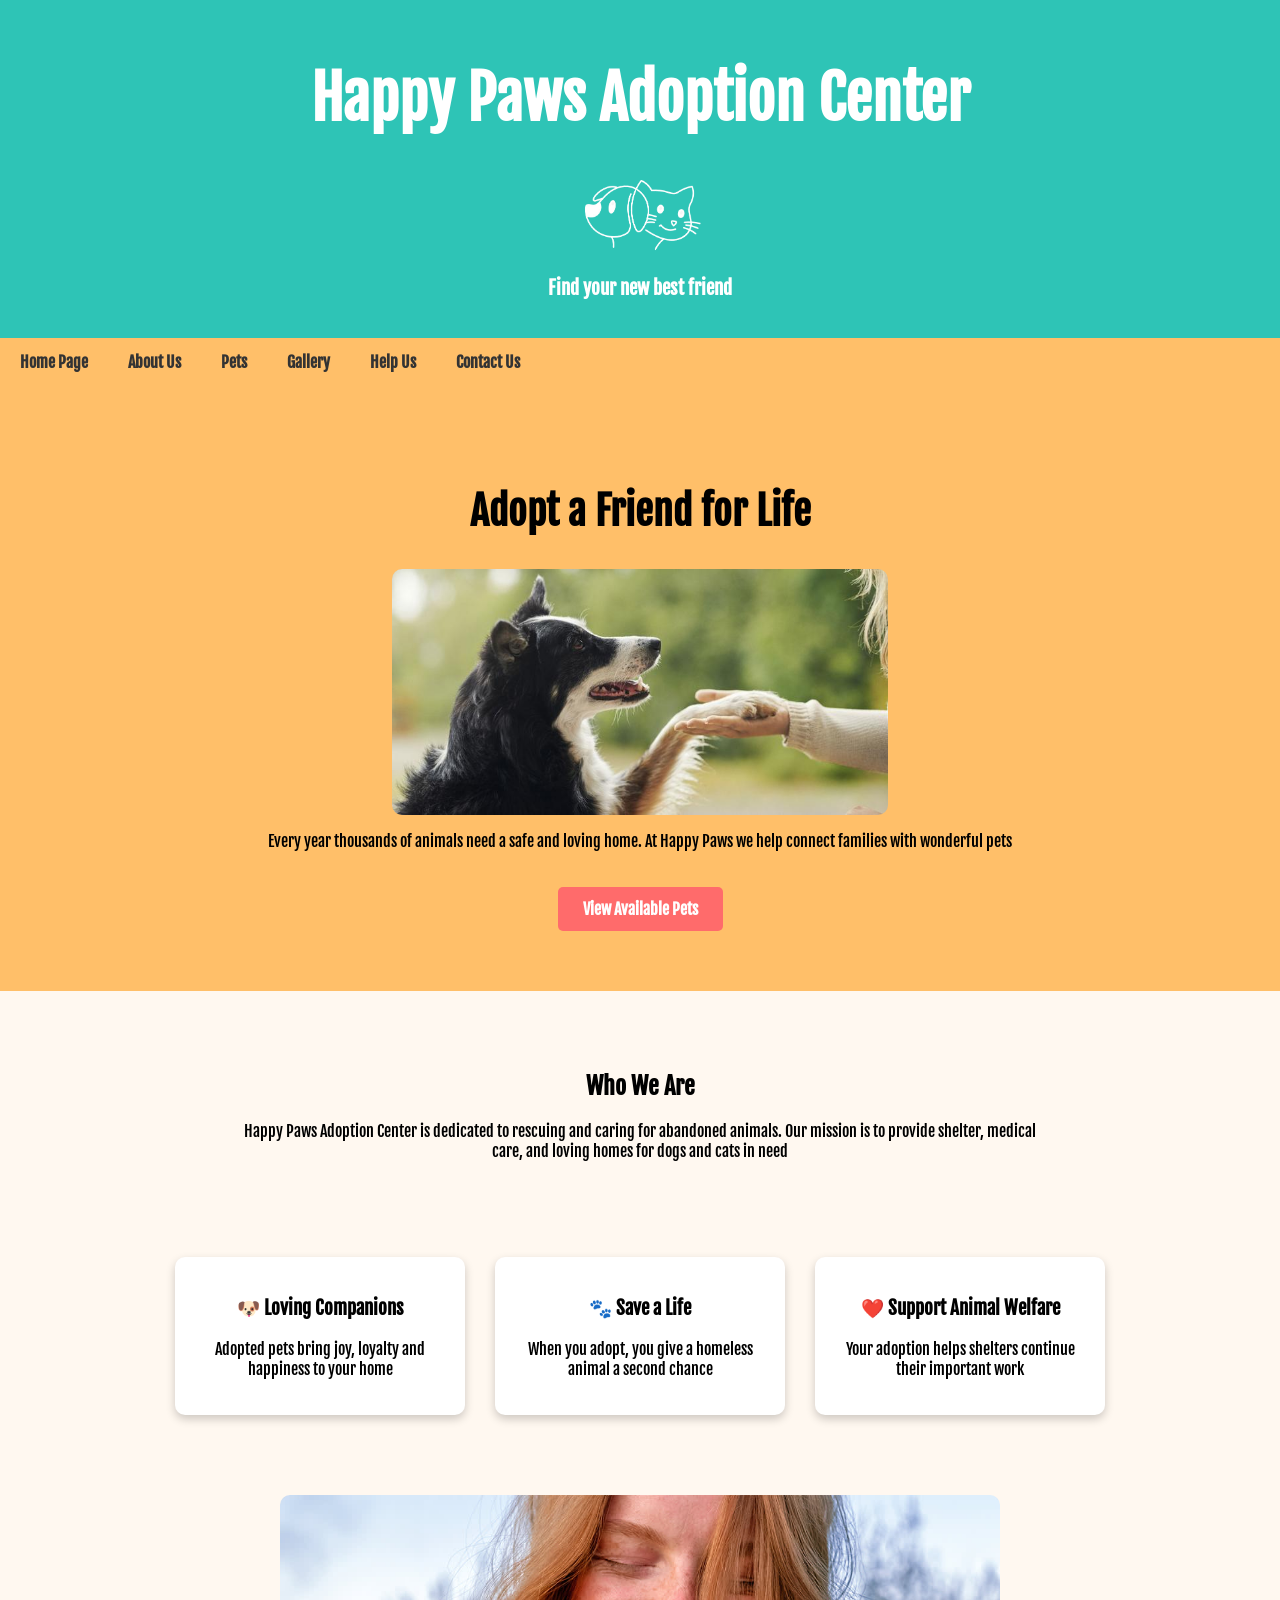
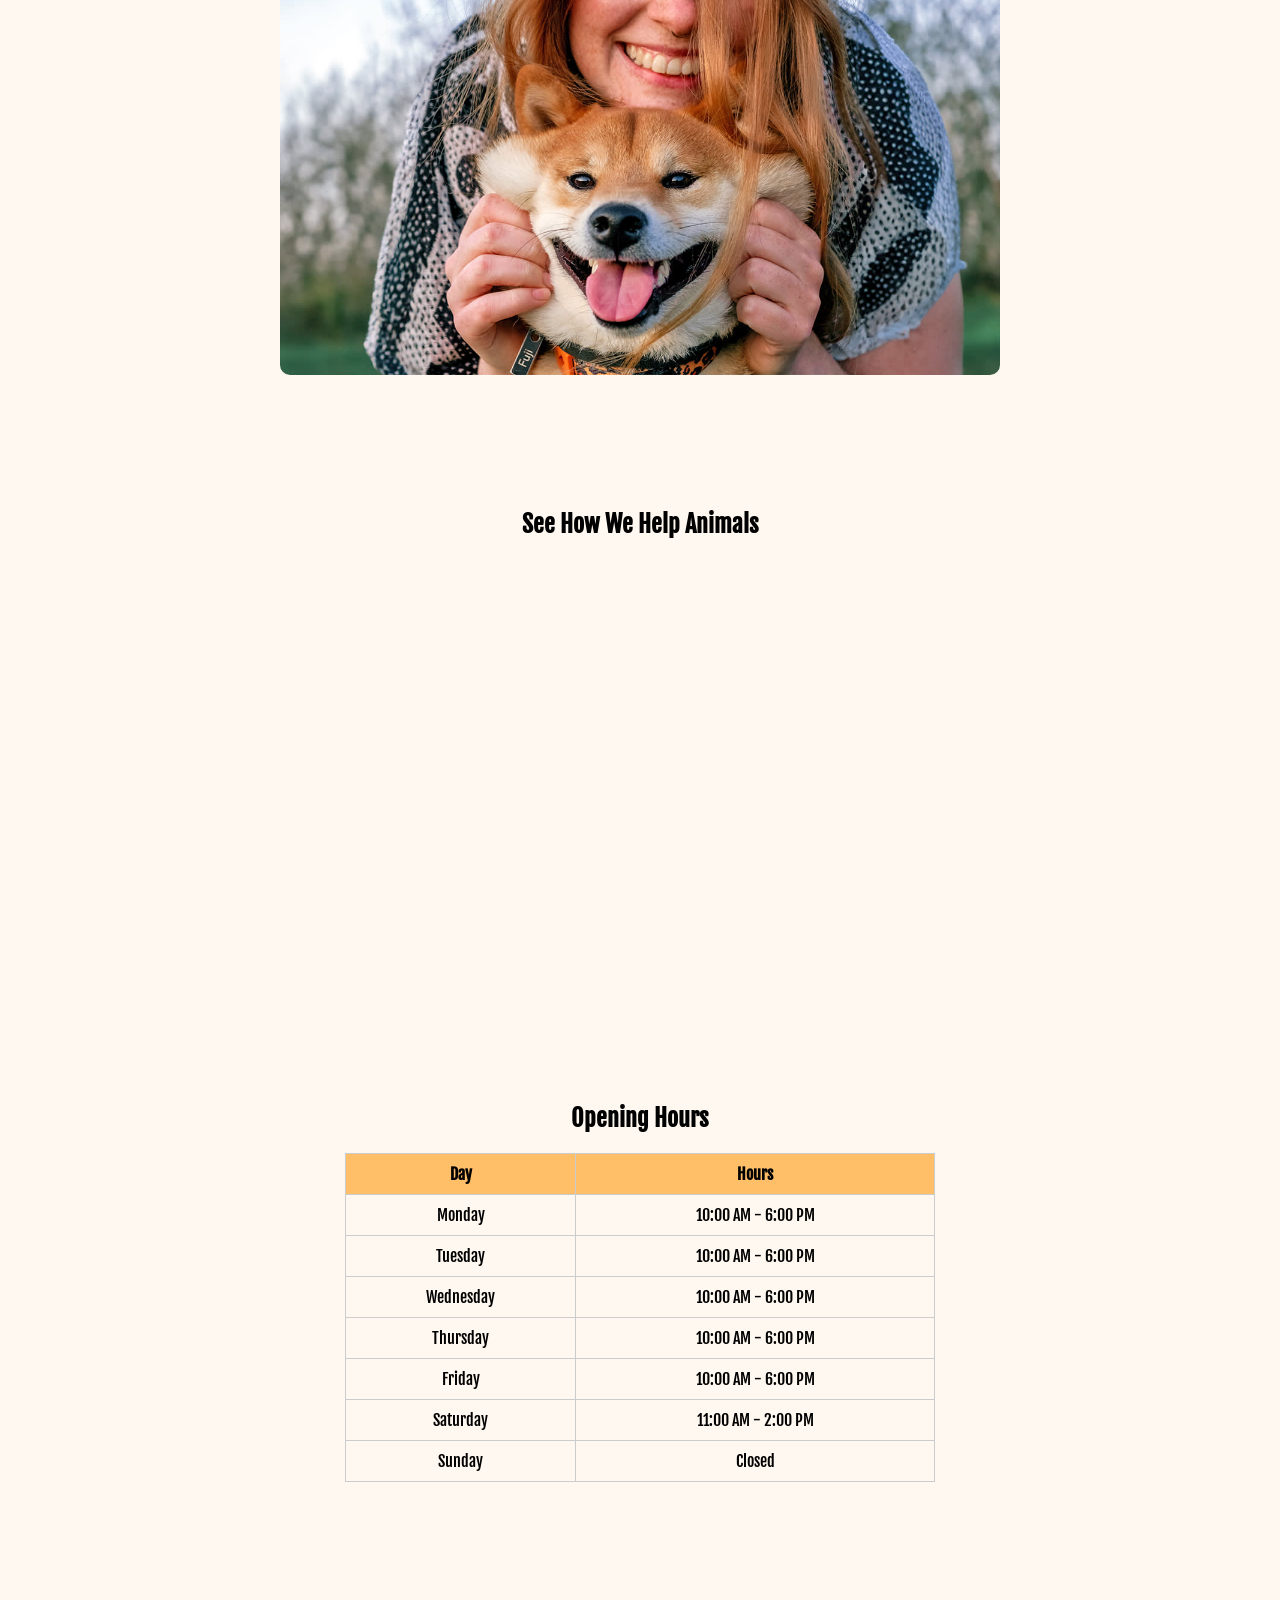
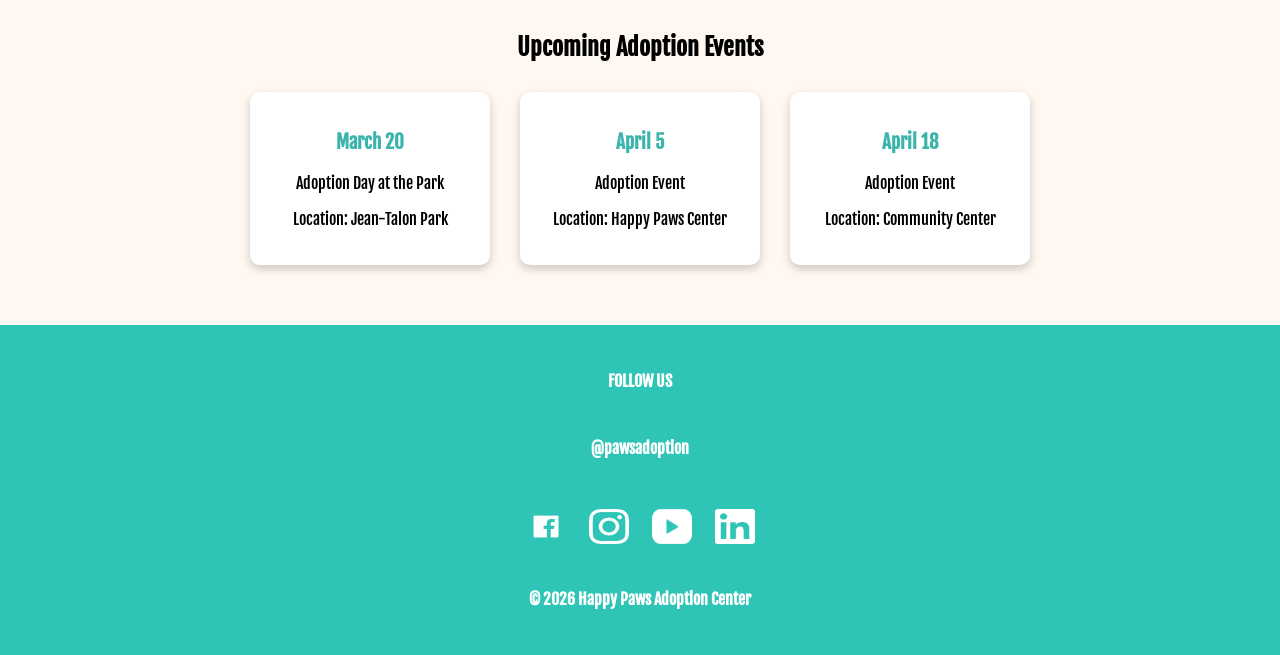
<file: index.html>
<!DOCTYPE html>
<html lang="en">
<head>
    <meta charset="UTF-8">
    <meta name="viewport" content="width=device-width, initial-scale=1.0">
    <title>Home Page</title>
    <link rel="stylesheet" type="text/css" href="css/style.css">
</head>
<body>
    <header>
            
        <h1 class="title">Happy Paws Adoption Center</h1>
        <img src="images/logo.png" alt="Happy Paws Logo" class="logo">
        <h3>Find your new best friend</h3>
    </header>

    <nav class="navigation">
        <ul>
            <li><a href="index.html">Home Page</a></li>
            <li><a href="pages/about.html">About Us</a></li>
            <li><a href="pages/pets.html">Pets</a></li>
            <li><a href="pages/gallery.html">Gallery</a></li>
            <li><a href="pages/help.html">Help Us</a></li>
            <li><a href="pages/contact.html">Contact Us</a></li>
        </ul>
    </nav>

    <section>

        <section class="hero">

            <h2 class="heading2">Adopt a Friend for Life</h2>

            <img src="images/home1.jpg" alt="Dog giving its hand" class="friend-image">

            <p>Every year thousands of animals need a safe and loving home. At Happy Paws we help connect families with wonderful pets </p>

            <a class="adopt-button" href="pages/pets.html">View Available Pets</a>

        </section>

        <section class="home-about">

            <h2>Who We Are</h2>

            <p> Happy Paws Adoption Center is dedicated to rescuing and caring for abandoned animals. Our mission is to provide shelter, medical care, and loving homes for dogs and cats in need </p>

        </section>

        <section class="benefits">

            <div class="benefit-card">
                <h3>🐶 Loving Companions</h3>
                <p>Adopted pets bring joy, loyalty and happiness to your home</p>
            </div>

            <div class="benefit-card">
                <h3>🐾 Save a Life</h3>
                <p>When you adopt, you give a homeless animal a second chance</p>
            </div>

            <div class="benefit-card">
                <h3>❤️ Support Animal Welfare</h3>
                <p>Your adoption helps shelters continue their important work</p>
            </div>

        </section>


        <section class="home-image">

            <img src="images/adoption.jpg" alt="Happy dog">

        </section>

        <section class="home-video">

            <h2>See How We Help Animals</h2>

            <iframe width="560" height="315" src="https://www.youtube.com/embed/J3jkX0B_Zcw?si=rtNMA6j_Z4AkaoMZ" 
            title="YouTube video player" 
            frameborder="0" 
            allow="accelerometer; autoplay; clipboard-write; encrypted-media; gyroscope; picture-in-picture; web-share" 
            referrerpolicy="strict-origin-when-cross-origin" 
            allowfullscreen>
            </iframe>

        </section>

        <section class="hours">

            <h2>Opening Hours</h2>

            <table class="hours-table">

                <tr>
                    <th>Day</th>
                    <th>Hours</th>
                </tr>

                <tr>
                    <td>Monday</td>
                    <td>10:00 AM - 6:00 PM</td>
                </tr>

                <tr>
                    <td>Tuesday</td>
                    <td>10:00 AM - 6:00 PM</td>
                </tr>

                <tr>
                    <td>Wednesday</td>
                    <td>10:00 AM - 6:00 PM</td>
                </tr>

                <tr>
                    <td>Thursday</td>
                    <td>10:00 AM - 6:00 PM</td>
                </tr>

                <tr>
                    <td>Friday</td>
                    <td>10:00 AM - 6:00 PM</td>
                </tr>

                <tr>
                    <td>Saturday</td>
                    <td>11:00 AM - 2:00 PM</td>
                </tr>

                <tr>
                    <td>Sunday</td>
                    <td>Closed</td>
                </tr>

            </table>

        </section>

        <section class="events">

            <h2>Upcoming Adoption Events</h2>

            <div class="event-container">

                <div class="event-card">
                    <h3>March 20</h3>
                    <p>Adoption Day at the Park</p>
                    <p>Location: Jean-Talon Park</p>
                </div>

                <div class="event-card">
                    <h3>April 5</h3>
                    <p>Adoption Event</p>
                    <p>Location: Happy Paws Center</p>
                </div>

                <div class="event-card">
                    <h3>April 18</h3>
                    <p>Adoption Event</p>
                    <p>Location: Community Center</p>
                </div>

            </div>

        </section>
    </section>
    <footer>
        <div class="footer-content">
            <p class="follow-us">FOLLOW US</p>
            <p>@pawsadoption</p>
            <div class="icons">
                <a href="https://www.facebook.com" target="_blank"><img src="images/facebook.png" alt="Facebook"></a>
                <a href="https://www.instagram.com" target="_blank"><img src="images/instagram.webp" alt="Instagram"></a>
                <a href="https://www.youtube.com" target="_blank"><img src="images/youtube.png" alt="YouTube"></a>
                <a href="https://www.linkedin.com" target="_blank"><img src="images/linkedln.webp" alt="LinkedIn"></a>
                </div>
            <p>© 2026 Happy Paws Adoption Center</p>
        </div>
    </footer>

</body>
</html>
</file>
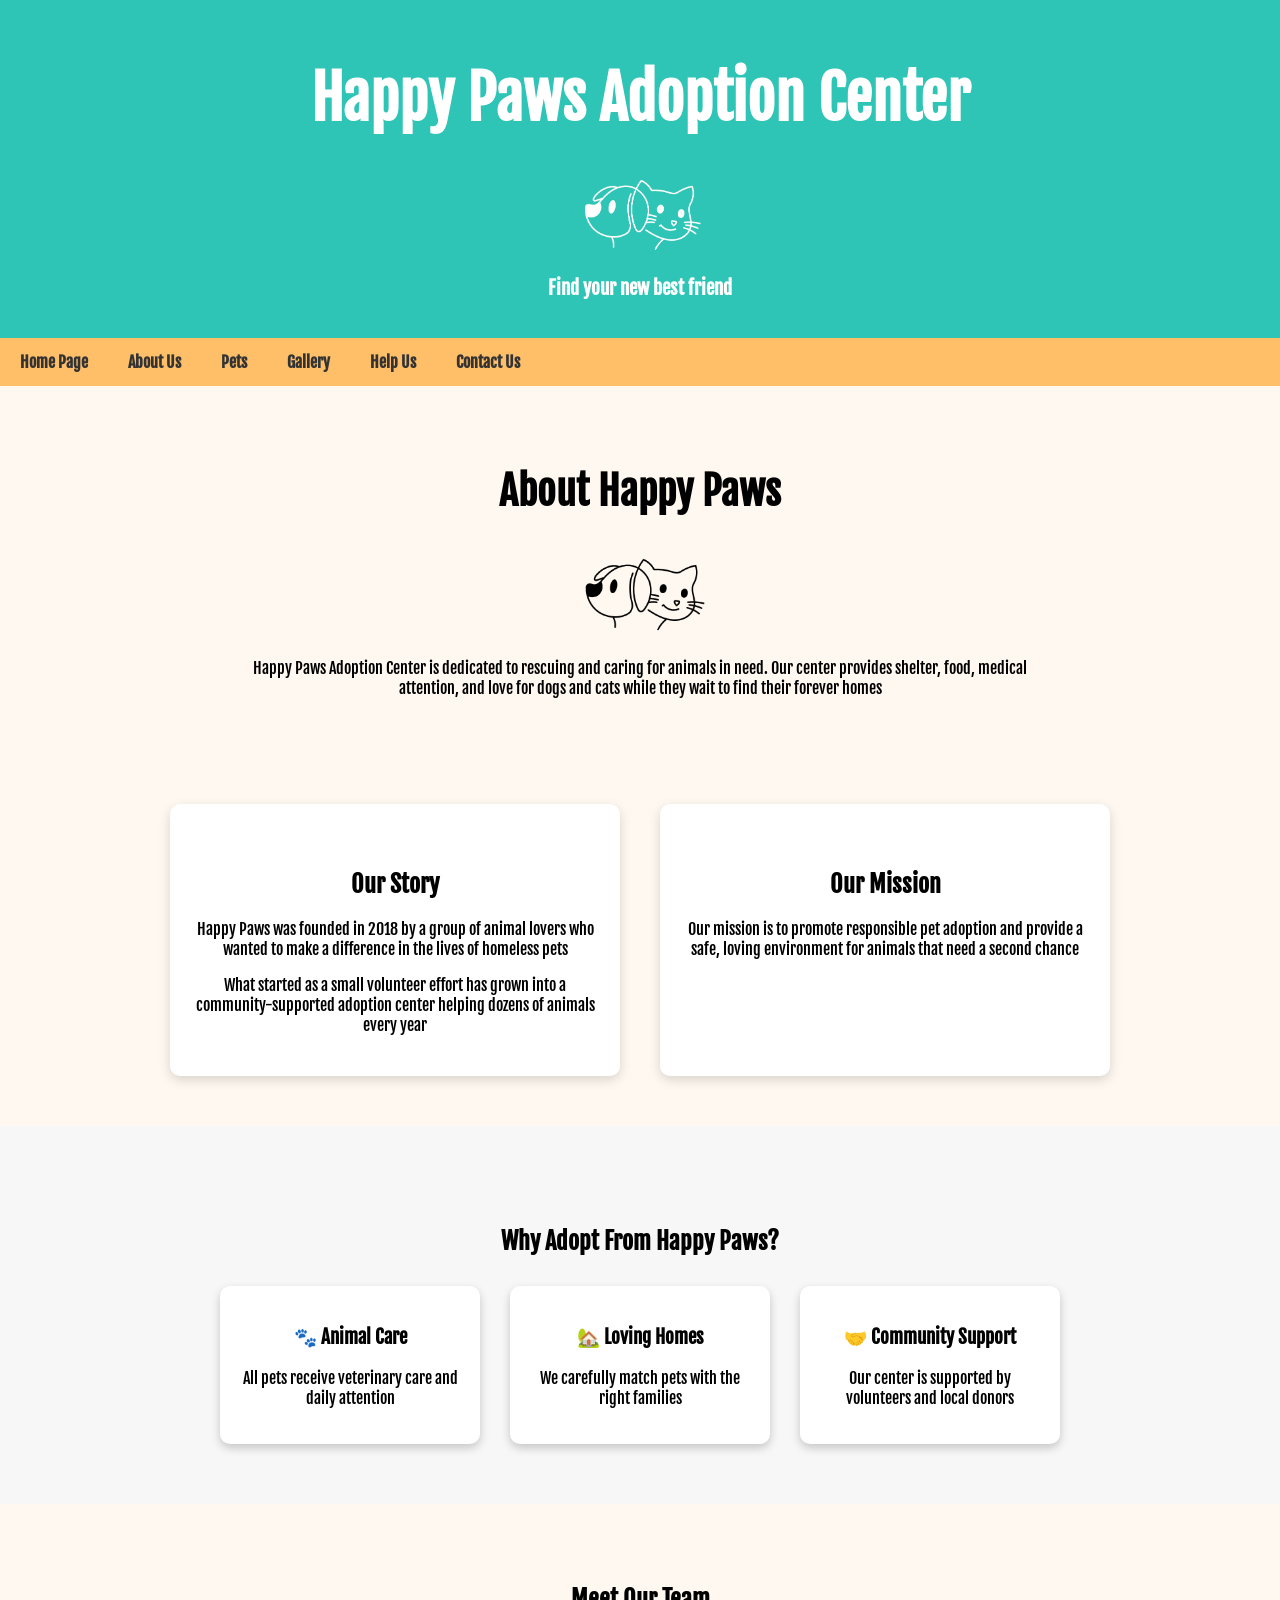
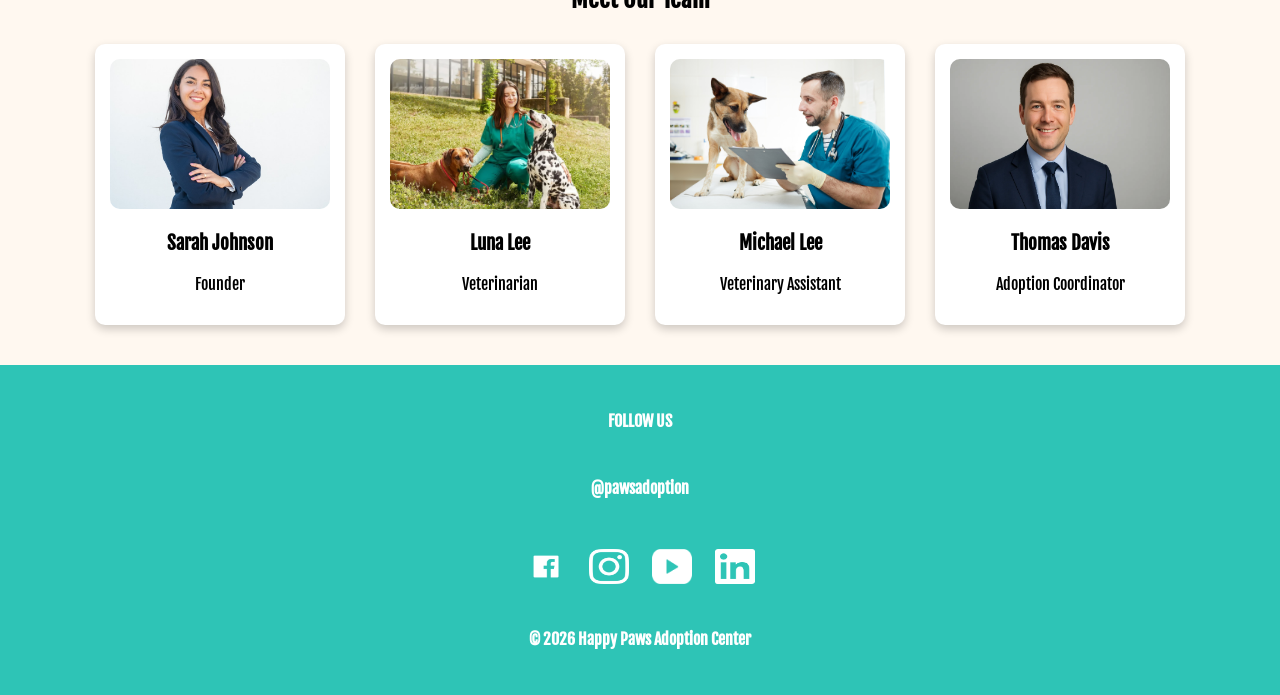
<file: pages/about.html>
<!DOCTYPE html>
<html lang="en">
<head>
    <meta charset="UTF-8">
    <meta name="viewport" content="width=device-width, initial-scale=1.0">
    <title>About us</title>
    <link rel="stylesheet" type="text/css" href="../css/style.css">
</head>
<body>
    <header>
        <h1 class="title">Happy Paws Adoption Center</h1>
        <img src="../images/logo.png" alt="Happy Paws Logo" class="logo">
        <h3>Find your new best friend</h3>
    </header>

    <nav class="navigation">
        <ul>
            <li><a href="../index.html">Home Page</a></li>
            <li><a href="about.html">About Us</a></li>
            <li><a href="pets.html">Pets</a></li>
            <li><a href="gallery.html">Gallery</a></li>
            <li><a href="help.html">Help Us</a></li>
            <li><a href="contact.html">Contact Us</a></li>
        </ul>
    </nav>
    <section>
        <section class="about-intro">

            <h2 class="heading2">About Happy Paws</h2>

            <img src="../images/logo_black.png" alt="Happy Paws Logo" class="logo">

            <p> Happy Paws Adoption Center is dedicated to rescuing and caring for animals in need. Our center provides shelter, food, medical attention, and love for dogs and cats while they wait to find their forever homes </p>

        </section>

        <section class="about-info">

            <div class="info-card">

                <h2>Our Story</h2>

                <p> Happy Paws was founded in 2018 by a group of animal lovers who wanted to make a difference in the lives of homeless pets</p>
                <p> What started as a small volunteer effort has grown into a community-supported adoption center helping dozens of animals every year</p>

            </div>

            <div class="info-card">

                <h2>Our Mission</h2>

                <p> Our mission is to promote responsible pet adoption and provide a safe, loving environment for animals that need a second chance</p>

            </div>

        </section>

        <section class="why-adopt">

            <h2>Why Adopt From Happy Paws?</h2>

            <div class="why-container">

                <div class="why-card">
                    <h3>🐾 Animal Care</h3>
                    <p>All pets receive veterinary care and daily attention</p>
                </div>

                <div class="why-card">
                    <h3>🏡 Loving Homes</h3>
                    <p>We carefully match pets with the right families</p>
                </div>

                <div class="why-card">
                    <h3>🤝 Community Support</h3>
                    <p>Our center is supported by volunteers and local donors</p>
                </div>

            </div>

        </section>

        <section class="team">

            <h2>Meet Our Team</h2>

            <div class="team-members">

                <div class="team-card">
                    <img src="../images/team1.jpg" alt="Director">
                    <h3>Sarah Johnson</h3>
                    <p>Founder</p>
                </div>

                <div class="team-card">
                    <img src="../images/team2.webp" alt="Veterinarian">
                    <h3>Luna Lee</h3>
                    <p>Veterinarian</p>
                </div>

                <div class="team-card">
                    <img src="../images/team4.jpg" alt="Veterinary Assistant">
                    <h3>Michael Lee</h3>
                    <p>Veterinary Assistant</p>
                </div>

                <div class="team-card">
                    <img src="../images/team3.webp" alt="Coordinator">
                    <h3>Thomas Davis</h3>
                    <p>Adoption Coordinator</p>
                </div>

            </div>

        </section>
        
    </section>

    <footer>
        <div class="footer-content">
            <p class="follow-us">FOLLOW US</p>
            <p>@pawsadoption</p>
            <div class="icons">
                <a href="https://www.facebook.com" target="_blank"><img src="../images/facebook.png" alt="Facebook"></a>
                <a href="https://www.instagram.com" target="_blank"><img src="../images/instagram.webp" alt="Instagram"></a>
                <a href="https://www.youtube.com" target="_blank"><img src="../images/youtube.png" alt="YouTube"></a>
                <a href="https://www.linkedin.com" target="_blank"><img src="../images/linkedln.webp" alt="LinkedIn"></a>
            </div>
            <p>© 2026 Happy Paws Adoption Center</p>
        </div>
    </footer>
</body>
</html>
</file>
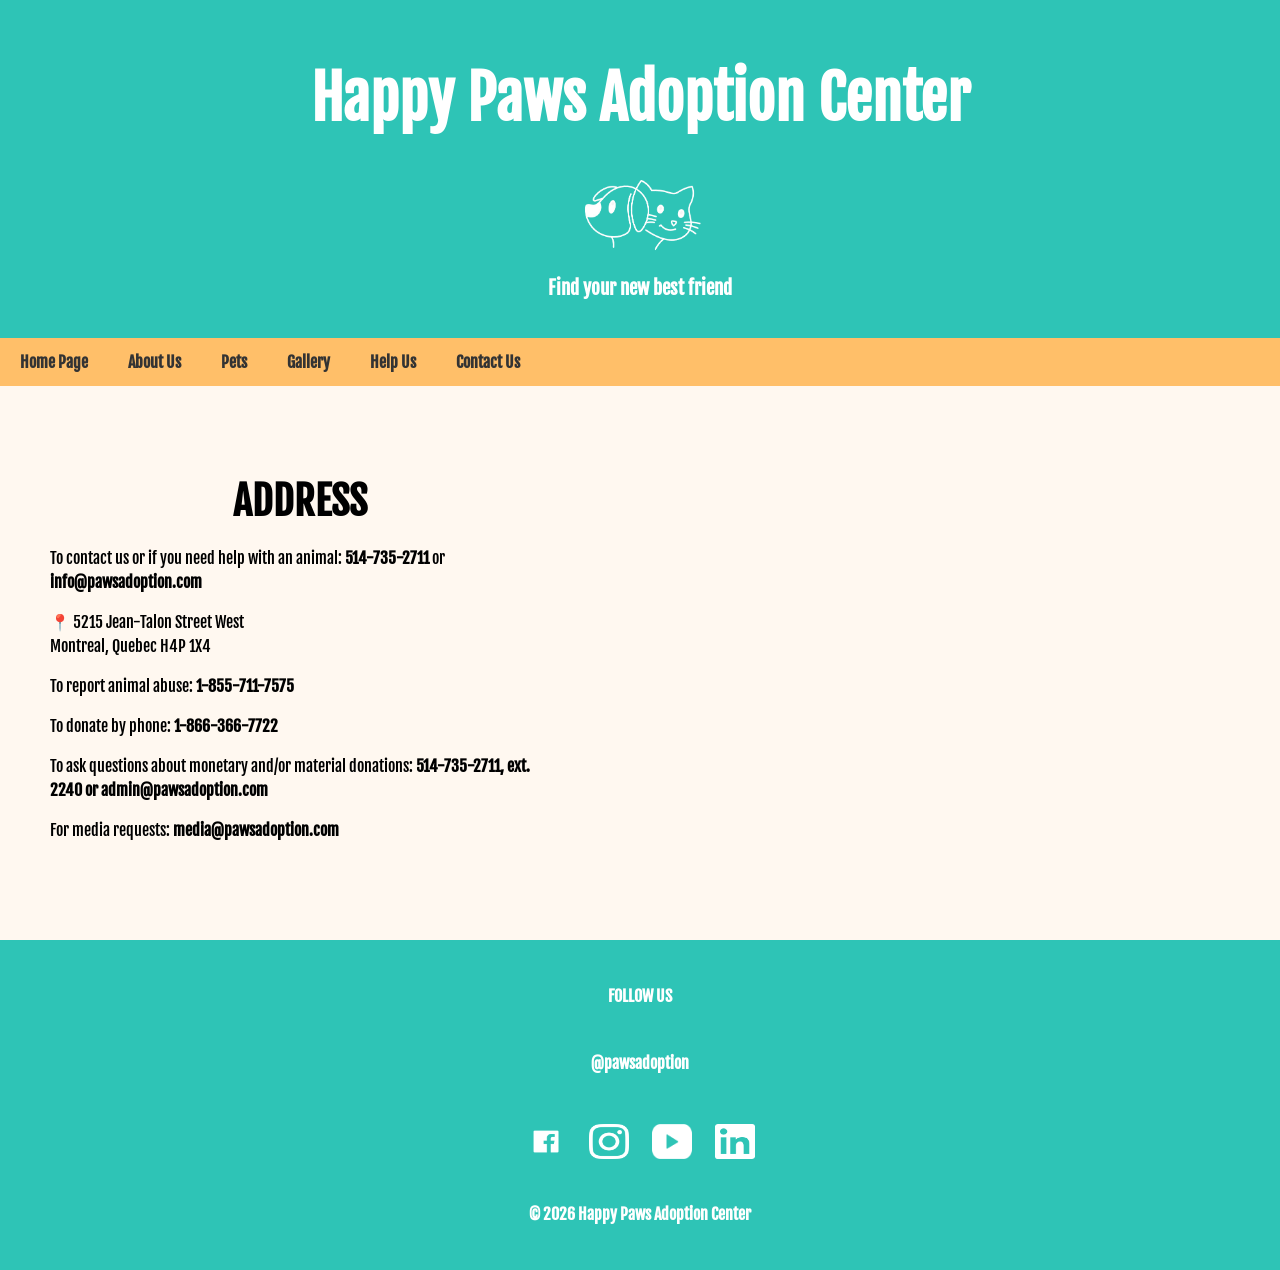
<file: pages/contact.html>
<!DOCTYPE html>
<html lang="en">
<head>
    <meta charset="UTF-8">
    <meta name="viewport" content="width=device-width, initial-scale=1.0">
    <title>Conatact</title>
    <link rel="stylesheet" type="text/css" href="../css/style.css">
</head>
<body>
    <header>
        <h1 class="title" >Happy Paws Adoption Center</h1>
        <img src="../images/logo.png" alt="Happy Paws Logo" class="logo">
        <h3>Find your new best friend</h3>
    </header>

    <nav class="navigation">
        <ul>
            <li><a href="../index.html">Home Page</a></li>
            <li><a href="about.html">About Us</a></li>
            <li><a href="pets.html">Pets</a></li>
            <li><a href="gallery.html">Gallery</a></li>
            <li><a href="help.html">Help Us</a></li>
            <li><a href="contact.html">Contact Us</a></li>
        </ul>
    </nav>

    <section>

        <section class="contact-container">

            <div class="contact-info">

                <h2 class="heading2">ADDRESS</h2>

                <p> To contact us or if you need help with an animal: <strong>514-735-2711</strong> or <strong>info@pawsadoption.com</strong></p>

                <p> 📍 5215 Jean-Talon Street West<br> Montreal, Quebec H4P 1X4 </p>
        
                <p> To report animal abuse: <strong>1-855-711-7575</strong></p>

                <p> To donate by phone: <strong>1-866-366-7722</strong></p>

                <p> To ask questions about monetary and/or material donations: <strong>514-735-2711, ext. 2240 or admin@pawsadoption.com</strong></p>
        
                <p> For media requests: <strong>media@pawsadoption.com</strong></p>

            </div>

            <div class="map">

                <iframe src="https://www.google.com/maps/embed?pb=!1m18!1m12!1m3!1d2796.705754594785!2d-73.65464522372426!3d45.49586977107457!2m3!1f0!2f0!3f0!3m2!1i1024!2i768!4f13.1!3m3!1m2!1s0x4cc919d0ed6b018d%3A0xa401c49bfd67cd32!2sMontreal%20SPCA!5e0!3m2!1ses!2sca!4v1773270225435!5m2!1ses!2sca" 
                width="100%" 
                height="450" 
                style="border:0;" 
                allowfullscreen="" 
                loading="lazy" 
                referrerpolicy="no-referrer-when-downgrade"></iframe>

            </div>

        </section>

    </section>

    <footer>
        <div class="footer-content">
            <p class="follow-us">FOLLOW US</p>
            <p>@pawsadoption</p>
            <div class="icons">
                <a href="https://www.facebook.com" target="_blank"><img src="../images/facebook.png" alt="Facebook"></a>
                <a href="https://www.instagram.com" target="_blank"><img src="../images/instagram.webp" alt="Instagram"></a>
                <a href="https://www.youtube.com" target="_blank"><img src="../images/youtube.png" alt="YouTube"></a>
                <a href="https://www.linkedin.com" target="_blank"><img src="../images/linkedln.webp" alt="LinkedIn"></a>
            </div>
            <p>© 2026 Happy Paws Adoption Center</p>
        </div>
    </footer>
</body>
</html>
</file>
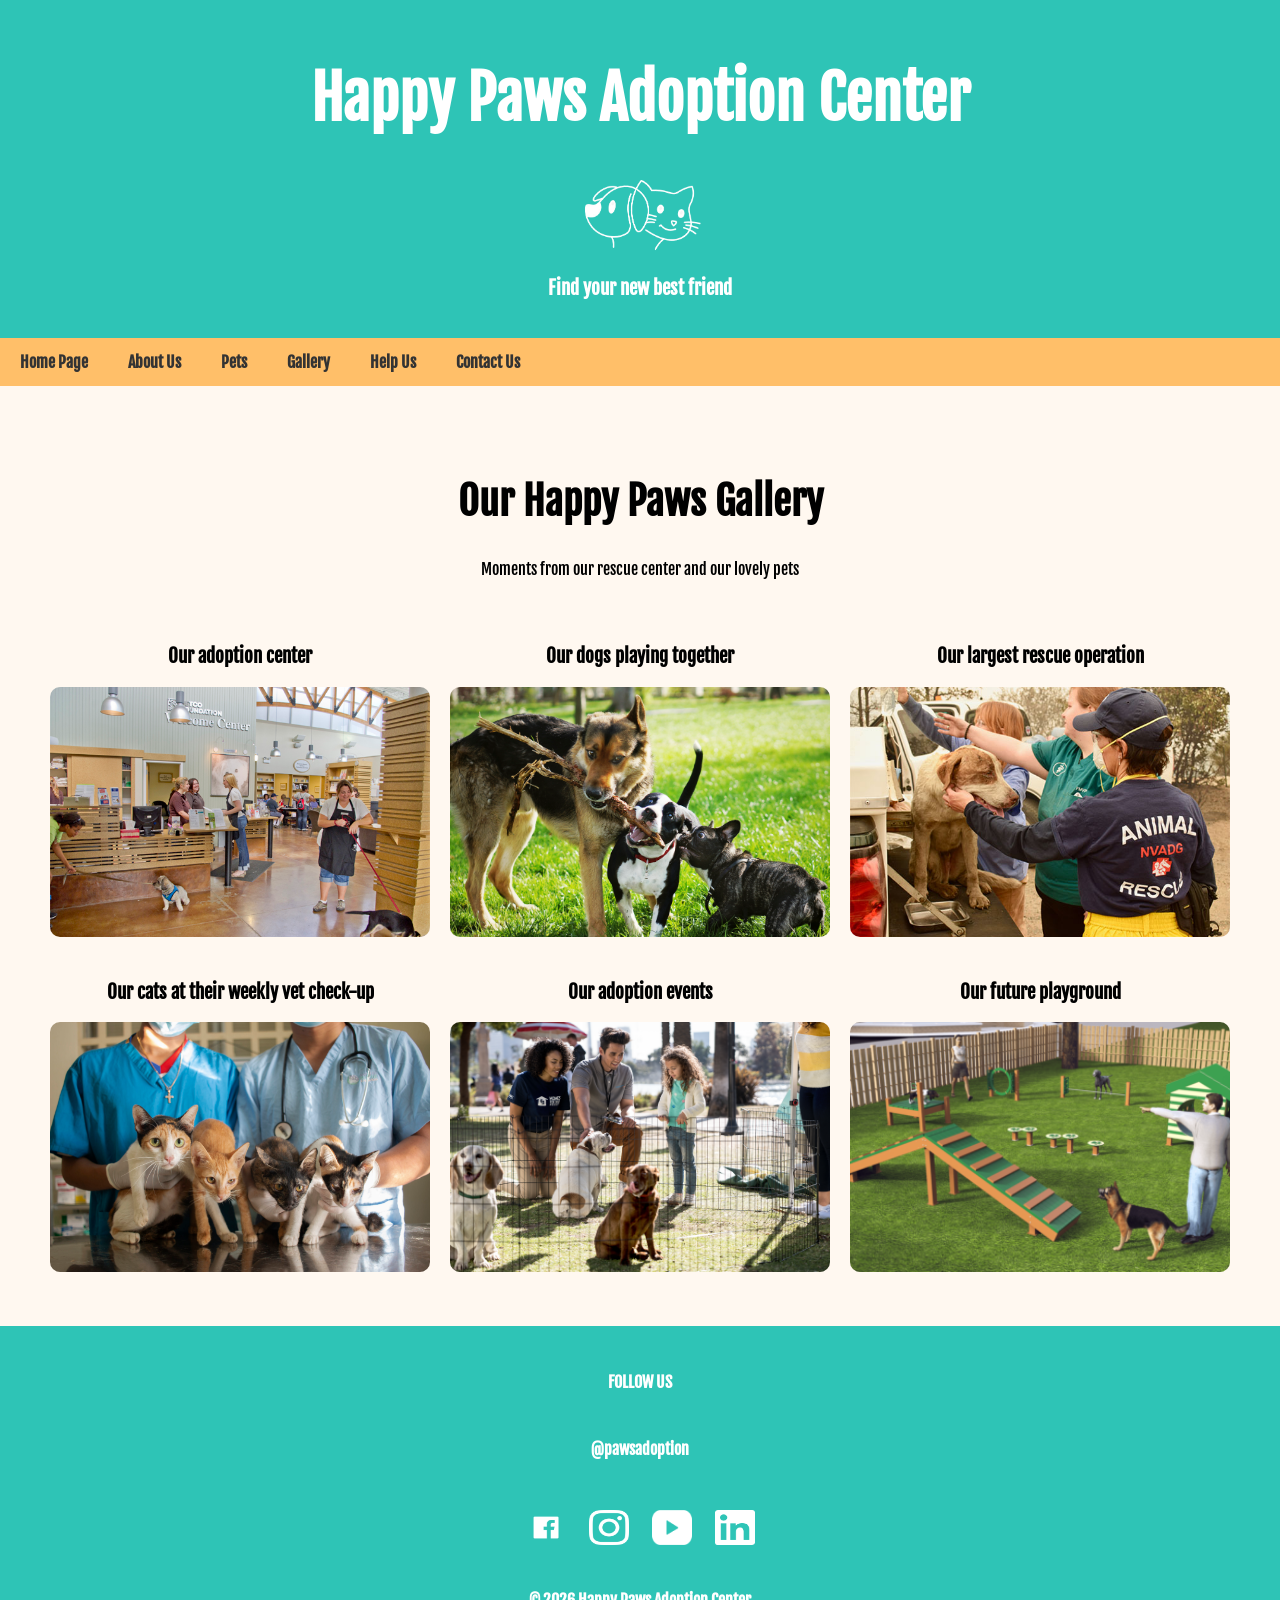
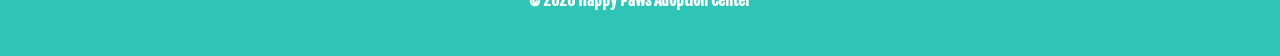
<file: pages/gallery.html>
<!DOCTYPE html>
<html lang="en">
<head>
    <meta charset="UTF-8">
    <meta name="viewport" content="width=device-width, initial-scale=1.0">
    <title>Gallery</title>
    <link rel="stylesheet" type="text/css" href="../css/style.css">
</head>
<body>
    <header>
        <h1 class="title">Happy Paws Adoption Center</h1>
        <img src="../images/logo.png" alt="Happy Paws Logo" class="logo">
        <h3>Find your new best friend</h3>
    </header>

    <nav class="navigation">
        <ul>
            <li><a href="../index.html">Home Page</a></li>
            <li><a href="about.html">About Us</a></li>
            <li><a href="pets.html">Pets</a></li>
            <li><a href="gallery.html">Gallery</a></li>
            <li><a href="help.html">Help Us</a></li>
            <li><a href="contact.html">Contact Us</a></li>
        </ul>
    </nav>

    <section>

        <section class="gallery">

            <h2 class="heading2"> Our Happy Paws Gallery</h2>
            <p>Moments from our rescue center and our lovely pets</p>

            <div class="gallery-container">

                <div class="gallery-item">
                    <h3>Our adoption center</h3>
                    <img src="../images/gallery2.jpg" alt="Our adoption center">
                </div>

                <div class="gallery-item">
                    <h3>Our dogs playing together</h3>
                    <img src="../images/gallery1.jpg" alt="Dogs playing">
                </div>

                <div class="gallery-item">
                    <h3>Our largest rescue operation </h3>
                    <img src="../images/gallery3.jpg" alt="Rescue operation">
                </div>

                <div class="gallery-item">
                    <h3>Our cats at their weekly vet check-up</h3>
                        <img src="../images/gallery4.jpg" alt="Cats">
                </div>

                <div class="gallery-item">
                    <h3>Our adoption events</h3>
                    <img src="../images/gallery5.png" alt="Adoption events">
                </div>

                <div class="gallery-item">
                    <h3>Our future playground</h3>
                    <img src="../images/gallery6.png" alt="Playgrounf for dogs">
                </div>

            </div>

        </section>

    </section>

    <footer>
        <div class="footer-content">
            <p class="follow-us">FOLLOW US</p>
            <p>@pawsadoption</p>
            <div class="icons">
                <a href="https://www.facebook.com" target="_blank"><img src="../images/facebook.png" alt="Facebook"></a>
                <a href="https://www.instagram.com" target="_blank"><img src="../images/instagram.webp" alt="Instagram"></a>
                <a href="https://www.youtube.com" target="_blank"><img src="../images/youtube.png" alt="YouTube"></a>
                <a href="https://www.linkedin.com" target="_blank"><img src="../images/linkedln.webp" alt="LinkedIn"></a>
            </div>
            <p>© 2026 Happy Paws Adoption Center</p>
        </div>
    </footer>
</body>
</html>
</file>
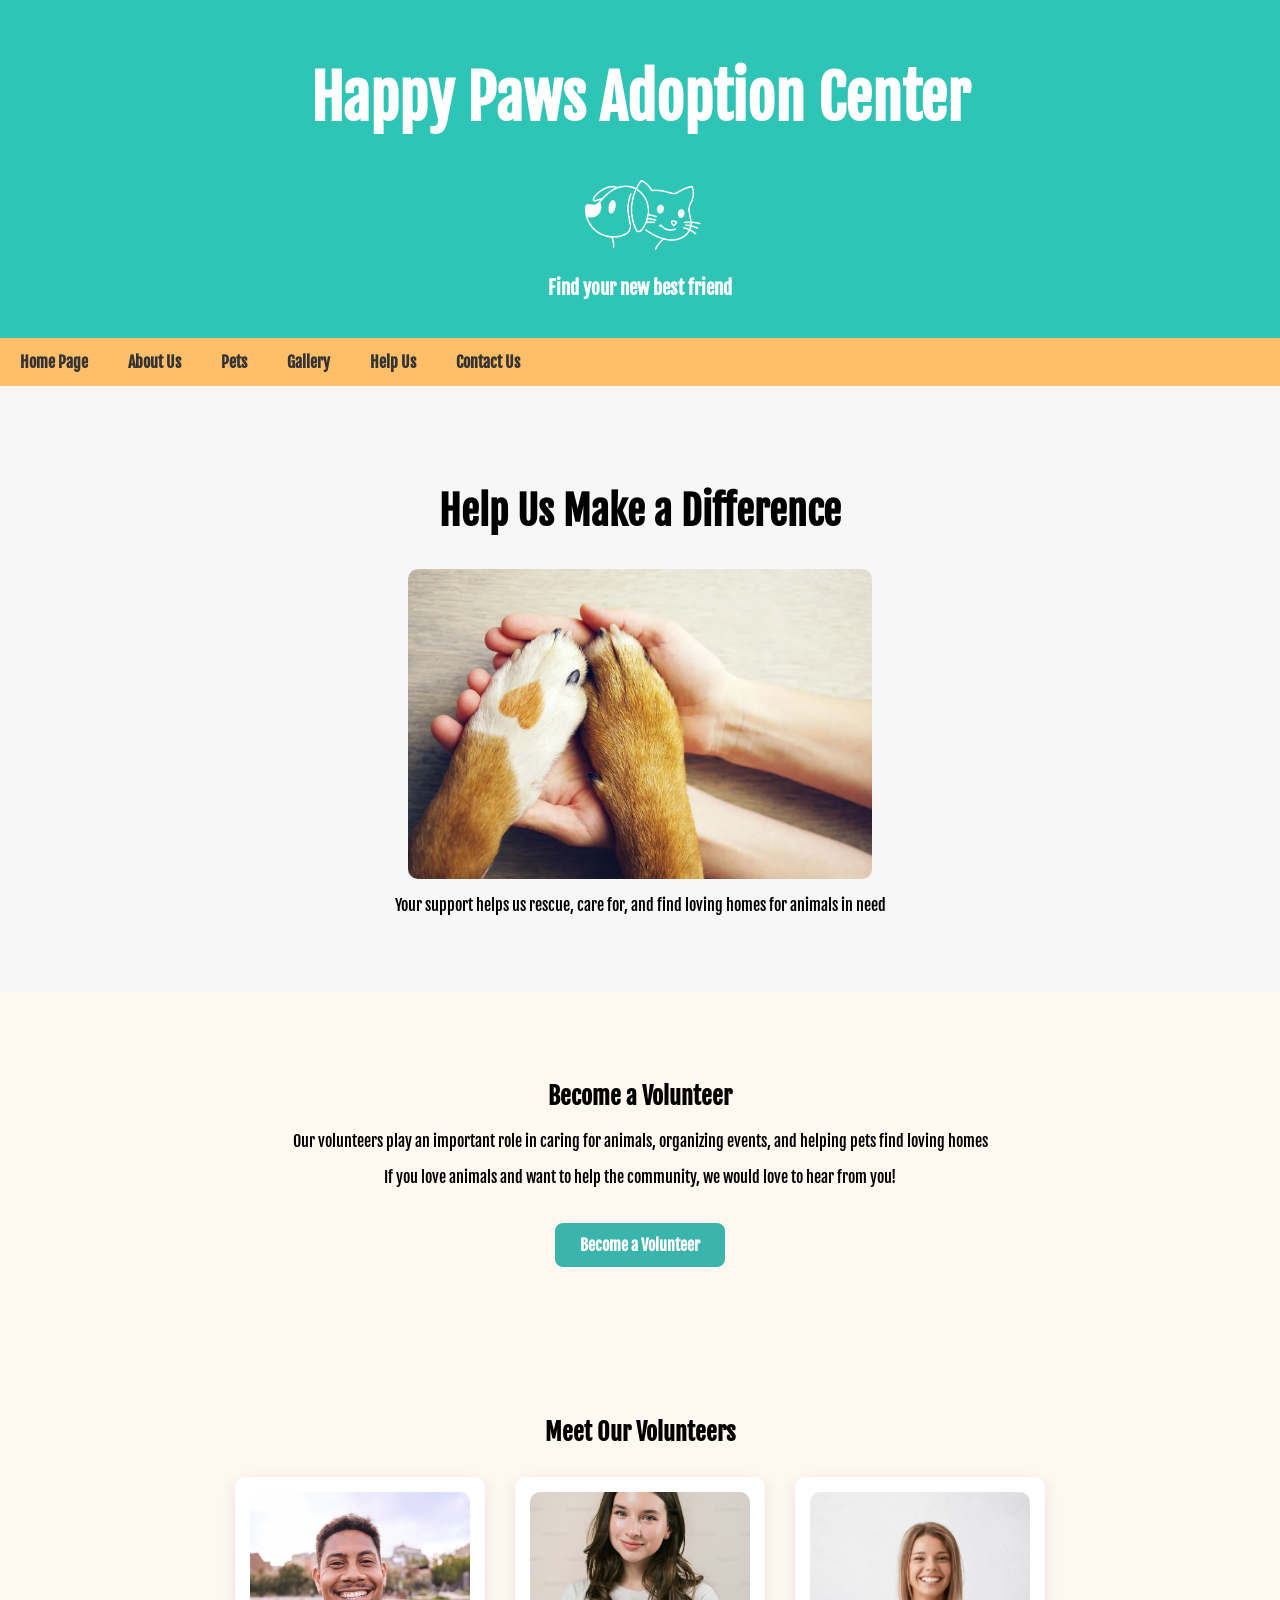
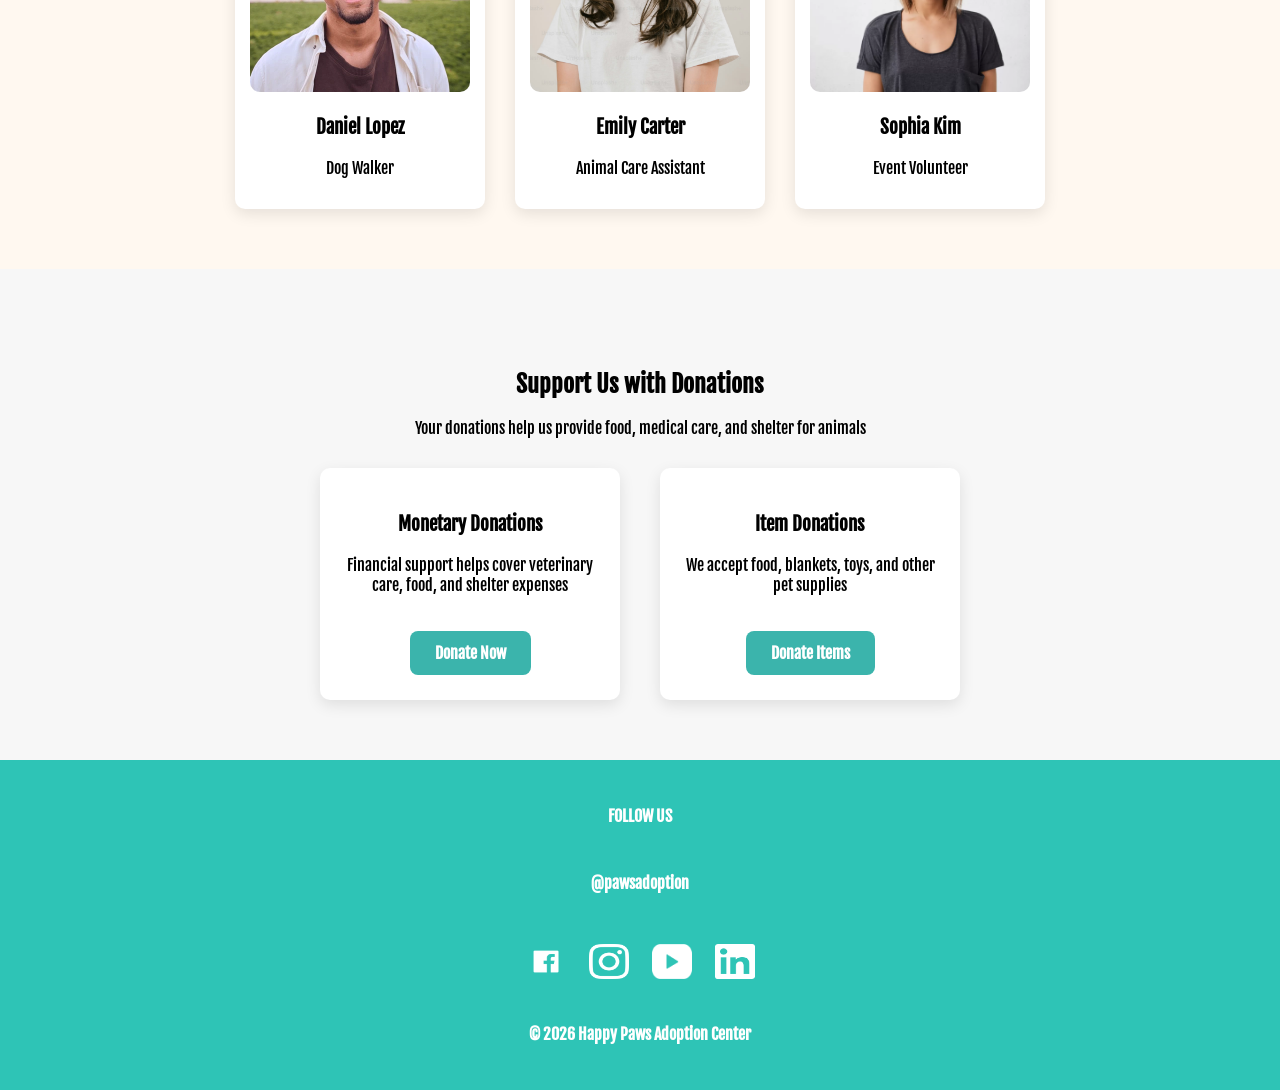
<file: pages/help.html>
<!DOCTYPE html>
<html lang="en">
<head>
    <meta charset="UTF-8">
    <meta name="viewport" content="width=device-width, initial-scale=1.0">
    <title>Volunteer</title>
    <link rel="stylesheet" type="text/css" href="../css/style.css">
</head>
<body>
    <header>
        <h1 class="title">Happy Paws Adoption Center</h1>
        <img src="../images/logo.png" alt="Happy Paws Logo" class="logo">
        <h3>Find your  new best friend</h3>
    </header>

    <nav class="navigation">
        <ul>
            <li><a href="../index.html">Home Page</a></li>
            <li><a href="about.html">About Us</a></li>
            <li><a href="pets.html">Pets</a></li>
            <li><a href="gallery.html">Gallery</a></li>
            <li><a href="help.html">Help Us</a></li>
            <li><a href="contact.html">Contact Us</a></li>
        </ul>
    </nav>
    
    <section>

       <section class="help">

            <h2 class="heading2">Help Us Make a Difference</h2>
            <img src="../images/help.webp" alt="A hand with dogs paws" class="friend-image">
            <p>Your support helps us rescue, care for, and find loving homes for animals in need </p>

        </section>

        <section class="volunteer">

            <h2>Become a Volunteer</h2>

            <p> Our volunteers play an important role in caring for animals, organizing events, and helping pets find loving homes </p>

            <p> If you love animals and want to help the community, we would love to hear from you! </p>

            <a href="contact.html" class="btn">Become a Volunteer</a>

        </section>


        <section class="team-volunteers">

            <h2>Meet Our Volunteers</h2>

            <div class="volunteer-container">

                <div class="volunteer-card">
                    <img src="../images/volunteer1.webp">
                    <h3>Daniel Lopez</h3>
                    <p>Dog Walker</p>
                </div>

                <div class="volunteer-card">
                    <img src="../images/volunteer2.avif">
                    <h3>Emily Carter</h3>
                    <p>Animal Care Assistant</p>
                </div>

                <div class="volunteer-card">
                    <img src="../images/volunteer3.webp">
                    <h3>Sophia Kim</h3>
                    <p>Event Volunteer</p>
                </div>

            </div>

        </section>


        <section class="donations">

            <h2>Support Us with Donations</h2>

            <p>Your donations help us provide food, medical care, and shelter for animals</p>

            <div class="donation-options">

                <div class="donation-card">
                    <h3>Monetary Donations</h3>
                    <p>Financial support helps cover veterinary care, food, and shelter expenses</p>
                    <a href="contact.html" class="btn">Donate Now</a>
                </div>

                <div class="donation-card">
                    <h3>Item Donations</h3>
                    <p>We accept food, blankets, toys, and other pet supplies</p>
                    <a href="contact.html" class="btn">Donate Items</a>
                </div>

            </div>

        </section>

    </section>

    <footer>
        <div class="footer-content">
            <p class="follow-us">FOLLOW US</p>
            <p>@pawsadoption</p>
            <div class="icons">
                <a href="https://www.facebook.com" target="_blank"><img src="../images/facebook.png" alt="Facebook"></a>
                <a href="https://www.instagram.com" target="_blank"><img src="../images/instagram.webp" alt="Instagram"></a>
                <a href="https://www.youtube.com" target="_blank"><img src="../images/youtube.png" alt="YouTube"></a>
                <a href="https://www.linkedin.com" target="_blank"><img src="../images/linkedln.webp" alt="LinkedIn"></a>
            </div>
            <p>© 2026 Happy Paws Adoption Center</p>
        </div>
    </footer>
</body>
</html>
</file>
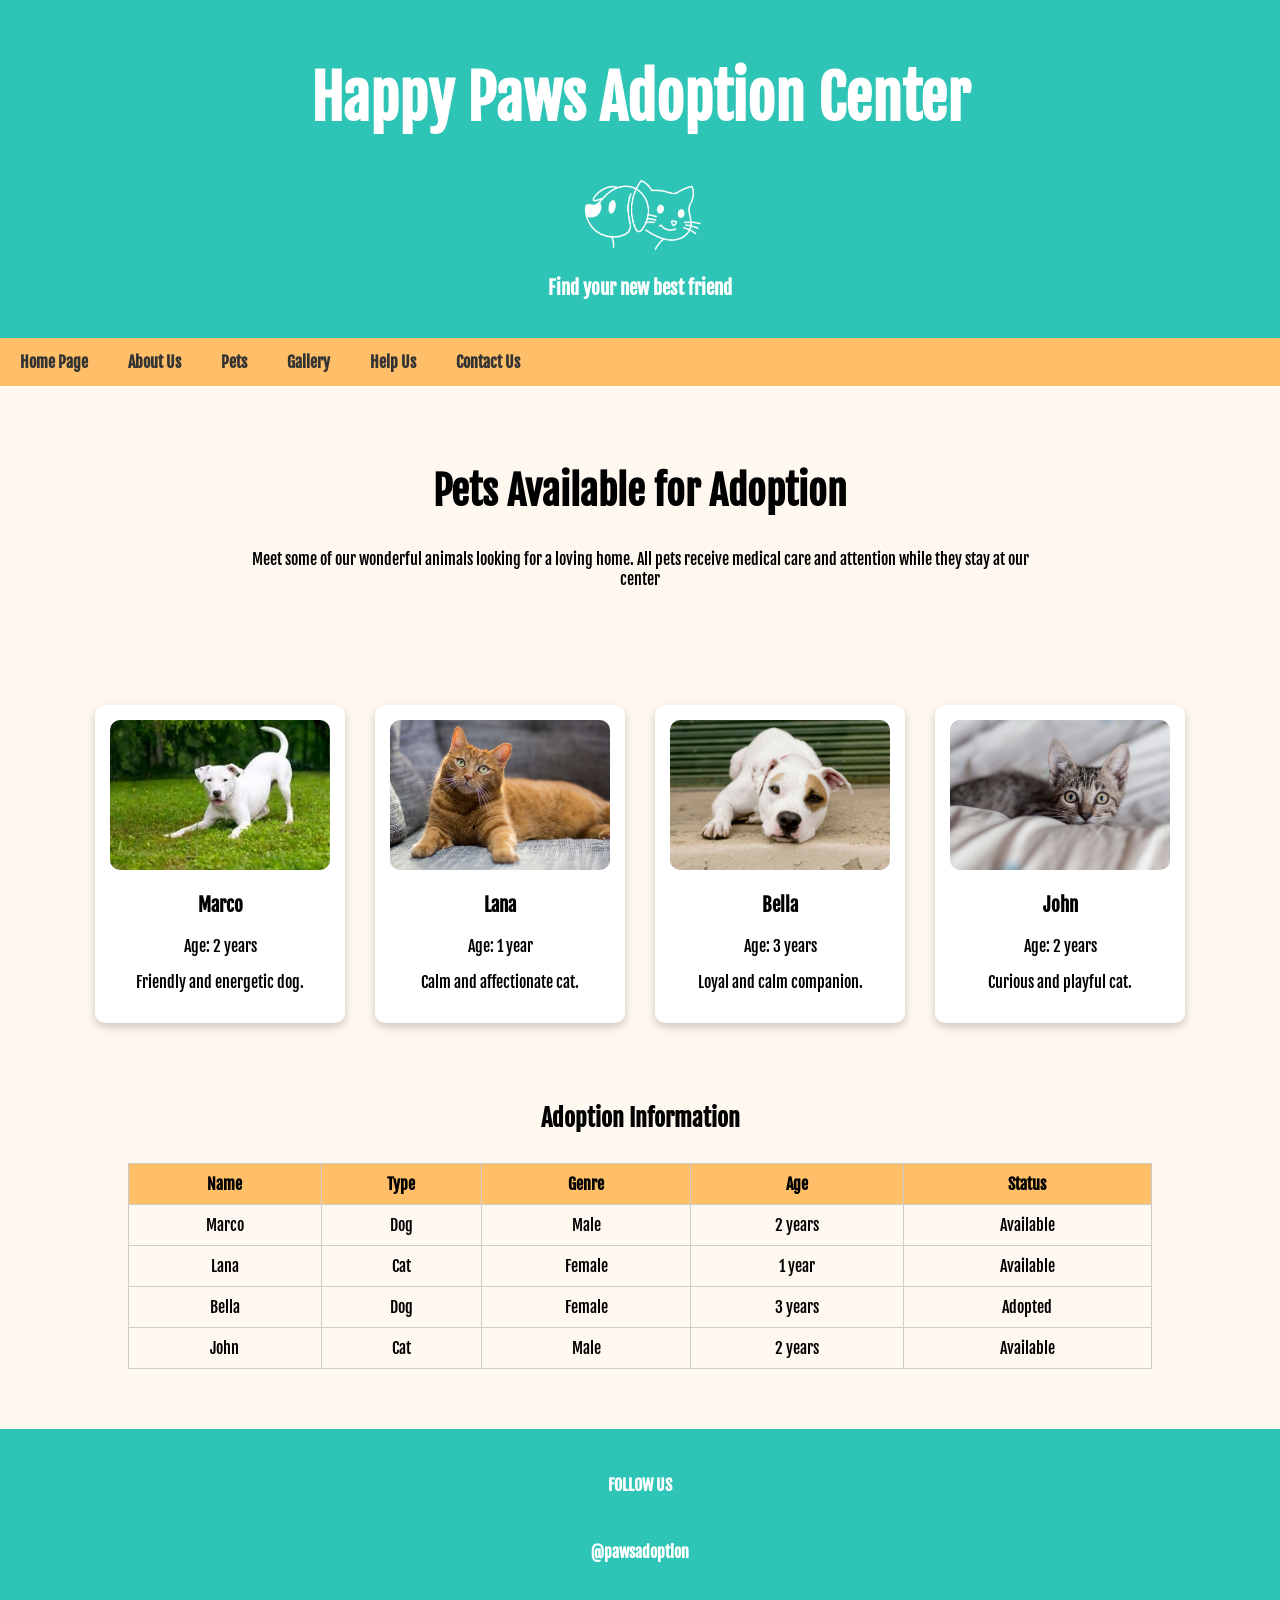
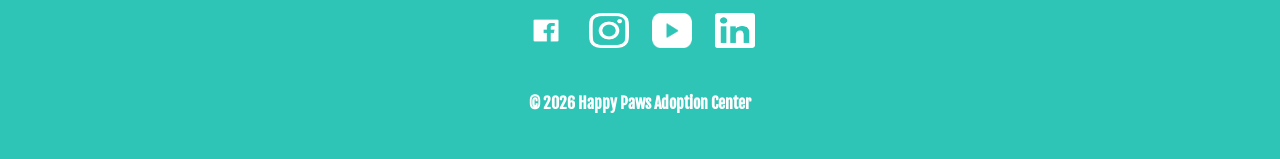
<file: pages/pets.html>
<!DOCTYPE html>
<html lang="en">
<head>
    <meta charset="UTF-8">
    <meta name="viewport" content="width=device-width, initial-scale=1.0">
    <title>Pets</title>
    <link rel="stylesheet" type="text/css" href="../css/style.css">
</head>
<body>
    <header>
        <h1 class="title">Happy Paws Adoption Center</h1>
        <img src="../images/logo.png" alt="Happy Paws Logo" class="logo">
        <h3>Find your new best friend</h3>
    </header>

    <nav class="navigation">
        <ul>
            <li><a href="../index.html">Home Page</a></li>
            <li><a href="about.html">About Us</a></li>
            <li><a href="pets.html">Pets</a></li>
            <li><a href="gallery.html">Gallery</a></li>
            <li><a href="help.html">Help Us</a></li>
            <li><a href="contact.html">Contact Us</a></li>
        </ul>
    </nav>

    <section class="pets-intro">

        <h2 class="heading2">Pets Available for Adoption</h2>

        <p> Meet some of our wonderful animals looking for a loving home. All pets receive medical care and attention while they stay at our center</p>

    </section>

    <section class="pets">

        <div class="pet-card">
            <img src="../images/dog1.jpg" alt="Dog">
            <h3>Marco</h3>
            <p>Age: 2 years</p>
            <p>Friendly and energetic dog.</p>
        </div>

        <div class="pet-card">
            <img src="../images/cat1.jpg" alt="Cat">
            <h3>Lana</h3>
            <p>Age: 1 year</p>
            <p>Calm and affectionate cat.</p>
        </div>

        <div class="pet-card">
            <img src="../images/dog2.jpg" alt="Dog">
            <h3>Bella</h3>
            <p>Age: 3 years</p>
            <p>Loyal and calm companion.</p>
        </div>

        <div class="pet-card">
            <img src="../images/cat2.jpg" alt="Cat">
            <h3>John</h3>
            <p>Age: 2 years</p>
            <p>Curious and playful cat.</p>
        </div>

    </section>

    <section>

        <h2>Adoption Information</h2>

        <table class="pets-table">

            <tr>
                <th>Name</th>
                <th>Type</th>
                <th>Genre</th>
                <th>Age</th>
                <th>Status</th>
            </tr>

            <tr>
                <td>Marco</td>
                <td>Dog</td>
                <td>Male</td>
                <td>2 years</td>
                <td>Available</td>
            </tr>

            <tr>
                <td>Lana</td>
                <td>Cat</td>
                <td>Female</td>
                <td>1 year</td>
                <td>Available</td>
            </tr>

            <tr>
                <td>Bella</td>
                <td>Dog</td>
                <td>Female</td>
                <td>3 years</td>
                <td>Adopted</td>
            </tr>

            <tr>
                <td>John</td>
                <td>Cat</td>
                <td>Male</td>
                <td>2 years</td>
                <td>Available</td>
            </tr>

        </table>

    </section>

    <footer>
        <div class="footer-content">
            <p class="follow-us">FOLLOW US</p>
            <p>@pawsadoption</p>
            <div class="icons">
                <a href="https://www.facebook.com" target="_blank"><img src="../images/facebook.png" alt="Facebook"></a>
                <a href="https://www.instagram.com" target="_blank"><img src="../images/instagram.webp" alt="Instagram"></a>
                <a href="https://www.youtube.com" target="_blank"><img src="../images/youtube.png" alt="YouTube"></a>
                <a href="https://www.linkedin.com" target="_blank"><img src="../images/linkedln.webp" alt="LinkedIn"></a>
            </div>
            <p>© 2026 Happy Paws Adoption Center</p>
        </div>
    </footer>
</body>
</html>
</file>
<file: css/style.css>
@import url('https://fonts.googleapis.com/css2?family=Fjalla+One&display=swap');

body{
    background-color:#FFF8F0;
    font-family:"Fjalla One", sans-serif;
    margin:0;
}

header{
    background-color:#2EC4B6;
    color:white;
    text-align:center;
    padding:20px;
}
.heading2{
    font-size: 40px;
}
.logo{
    width:150px;
}

.title{
    color:white;
    font-size: 60px;
}

.navigation{
    position: sticky;
    top: 0;
    z-index: 1000;
    background-color:#FFBF69;
}

.navigation ul{
    margin:0;
    padding:0;
    list-style-type:none;
    overflow:hidden;
}

.navigation li{
    display:inline;
}

.navigation li a{
    float:left;
    padding:14px 20px;
    color:#333;
    text-decoration:none;
    font-weight:bold;
}

.navigation li a:hover{
    background-color:#FF6B6B;
    color:white;
}

footer{
    background-color:#2EC4B6;
    color:white;
    text-align:center;
    padding:30px 20px;
}

.footer-content{
    display:flex;
    flex-direction: column;
    align-items: center;
    gap:15px;
    font-weight: bold;
}

.icons{
    text-align:center;
    margin-top:10px;
}

.icons img{
    width:40px;
    height:35px;
    margin:10px;
}

.icons img:hover{
    transform:scale(1.1);
}

.hero{
    background-color:#FFBF69;
    text-align:center;
    padding:60px 20px;
}

.adopt-button{
    display:inline-block;
    margin-top:20px;
    padding:12px 25px;
    background-color:#FF6B6B;
    color:white;
    text-decoration:none;
    border-radius:5px;
    font-weight:bold;
}

.adopt-button:hover{
    background-color:#e55a5a;
}

.home-about{
    text-align:center;
    padding:40px;
    max-width:800px;
    margin:auto;
}

.benefits{
    display:flex;
    justify-content:center;
    gap:30px;
    flex-wrap:wrap;
    padding:40px;
}

.benefit-card{
    background:white;
    width:250px;
    padding:20px;
    border-radius:10px;
    box-shadow:0 4px 10px rgba(0,0,0,0.2);
    text-align:center;
}
.friend-image{
    display:block;
    margin:auto;
    width:40%;
    border-radius:10px;
}

.home-image{
    text-align:center;
    padding:40px;
}

.home-image img{
    width:60%;
    border-radius:10px;
}

section h2{
    text-align:center;
    margin-top:40px;
}

.home-video{
    text-align:center;
    padding:50px;
}

.home-video iframe{
    width:80%;
    max-width:700px;
    height:400px;
    border-radius:10px;
}  

.hours{
    text-align:center;
    padding:50px;
}

.hours-table{
    margin:auto;
    border-collapse:collapse;
    width:50%;
}

.hours-table th,
.hours-table td{
    border:1px solid #ccc;
    padding:10px;
}

.hours-table th{
    background:#FFBF69;
}
.events{
    text-align:center;
    padding:60px;
}

.event-container{
    display:flex;
    justify-content:center;
    gap:30px;
    flex-wrap:wrap;
    margin-top:30px;
}

.event-card{
    background:white;
    padding:20px;
    width:200px;
    border-radius:10px;
    box-shadow:0 4px 10px rgba(0,0,0,0.2);
}

.event-card h3{
    color:#3bb4ac;
}

.pets-intro{
    text-align:center;
    padding:40px;
    max-width:800px;
    margin:auto;
}

.pets{
    margin:20px;
    text-align: center;
    display:flex;
    justify-content:center;
    gap:30px;
    flex-wrap:wrap;
    padding:40px;
}

.pet-card{
    background:white;
    width:220px;
    border-radius:10px;
    box-shadow:0 4px 10px rgba(0,0,0,0.2);
    text-align:center;
    padding:15px;
}

.pet-card img{
    width:100%;
    height:150px;
    object-fit:cover;
    border-radius:10px;
}

.pet-card:hover{
    transform:scale(1.05);
    transition:0.3s;
}

.pets-table{
    width:80%;
    margin:auto;
    border-collapse:collapse;
    margin-top:30px;
    margin-bottom:60px;
}

.pets-table th,
.pets-table td{
    border:1px solid #ccc;
    padding:10px;
    text-align:center;
}

.pets-table th{
    background-color:#FFBF69;
}

.about-info{
    display:flex;
    justify-content:center;
    gap:40px;
    flex-wrap:wrap;
    padding:50px;
}

.info-card{
    background:white;
    width:400px;
    padding:25px;
    border-radius:10px;
    box-shadow:0 4px 12px rgba(0,0,0,0.15);
    text-align:center;
}

.team{
    padding:40px;
    text-align:center;
}

.team-members{
    display:flex;
    justify-content:center;
    gap:30px;
    flex-wrap:wrap;
    margin-top:30px;
} 

.about-intro{
    max-width:800px;
    margin:auto;
    padding:40px;
    text-align:center;
}

.why-adopt{
    text-align:center;
    padding:60px;
    background:#f7f7f7;
}

.why-container{
    display:flex;
    justify-content:center;
    gap:30px;
    flex-wrap:wrap;
    margin-top:30px;
}

.why-card{
    background:white;
    padding:20px;
    width:220px;
    border-radius:10px;
    box-shadow:0 4px 10px rgba(0,0,0,0.2);
}

.team-card{
    background:white;
    width:220px;
    border-radius:10px;
    box-shadow:0 4px 10px rgba(0,0,0,0.2);
    padding:15px;
}

.team-card img{
    width:100%;
    height:150px;
    object-fit:cover;
    border-radius:10px;
}


.contact-container{
    display:flex;
    justify-content:space-between;
    align-items:flex-start;
    padding:50px;
    gap:40px;
}

.contact-info{
    flex:1;
    max-width:500px;
}

.contact-info h2{
    font-size:40px;
    margin-bottom:20px;
}

.contact-info p{
    margin-bottom:15px;
    line-height:1.5;
}

.map{
    flex:1;
}

.map iframe{
    border-radius:10px;
}

.gallery{
    text-align:center;
    padding:50px;
}

.gallery-container{
    display:grid;
    grid-template-columns:repeat(3, 1fr);
    gap:20px;
    padding-top:30px;
}

.gallery-container img{
    width:100%;
    height:250px;
    object-fit:cover;
    border-radius:10px;
    transition: transform 0.3s;
}

.gallery-container img:hover{
    transform:scale(1.05);
}

.help{
    text-align:center;
    padding:60px;
    background:#f7f7f7;
}

.volunteer{
    text-align:center;
    padding:50px;
}

.btn{
    display:inline-block;
    margin-top:20px;
    padding:12px 25px;
    background:#3bb4ac;
    color:white;
    text-decoration:none;
    border-radius:8px;
    font-weight:bold;
}

.btn:hover{
    background:#2a918a;
}


.team-volunteers{
    padding:60px;
    text-align:center;
}

.volunteer-container{
    display:flex;
    justify-content:center;
    gap:30px;
    margin-top:30px;
}

.volunteer-card{
    background:white;
    padding:15px;
    border-radius:10px;
    box-shadow:0 5px 15px rgba(0,0,0,0.1);
    width:220px;
}

.volunteer-card img{
    width:100%;
    height:200px;
    object-fit:cover;
    border-radius:10px;
}


.donations{
    background:#f7f7f7;
    padding:60px;
    text-align:center;
}

.donation-options{
    display:flex;
    justify-content:center;
    gap:40px;
    margin-top:30px;
}

.donation-card{
    background:white;
    padding:25px;
    border-radius:10px;
    width:250px;
    box-shadow:0 5px 15px rgba(0,0,0,0.1);
}
</file>
